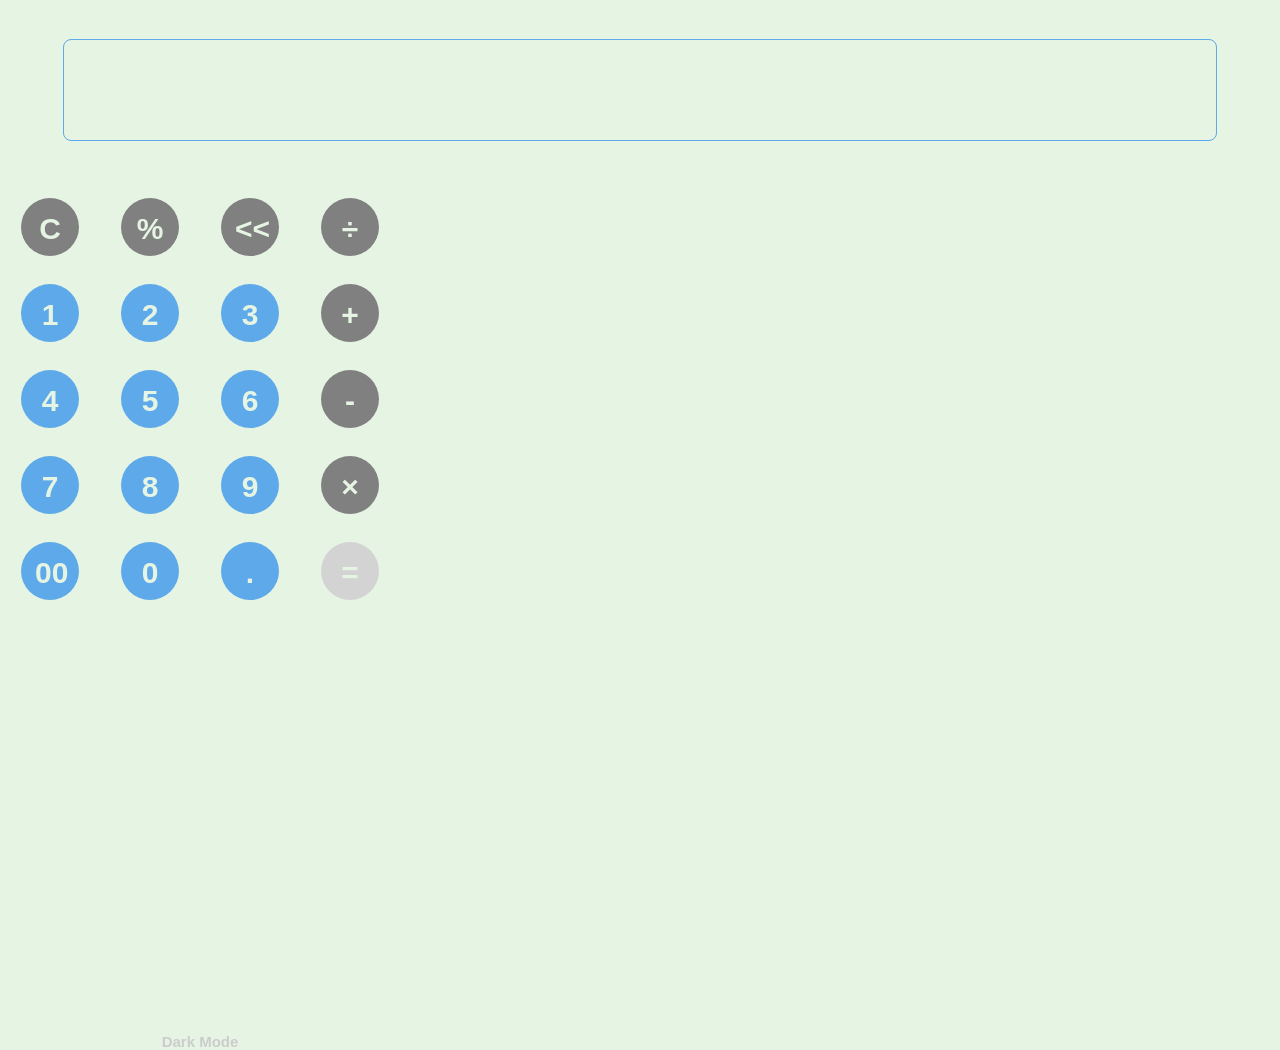
<file: index.html>
<!doctype html>
<html>

<head>
  <meta name="viewport" content="width=device-width, initial-scale=1">
  <meta charset="UTF-8">
  <meta name="theme-color" content="#003F91">
  <link rel="stylesheet" href="style.css">
</head>

<body>
<div class="main">
  <div class="input-cntr">
    <div class="input">
      <p id="input"></p>
    </div>
  </div>
  <div id="center">
    <div class="row">
      <div class="but spc" id="switched" onclick="removeInput(1)">
        C
      </div>
      <div class="but spc" id="cntr" onclick="addToInput('%')">
        %
      </div>
      <div class="but spc" onclick="removeInput(0)">
        &lt;&lt;
      </div>
      <div class="but spc" onclick="addToInput('÷')">
        ÷
      </div>
    </div>
    <div class="row">
      <div class="but" id="switched" onclick="addToInput('1')">
        1
      </div>
      <div class="but" id="cntr" onclick="addToInput('2')">
        2
      </div>
      <div class="but" onclick="addToInput('3')">
        3
      </div>
      <div class="but spc" onclick="addToInput('+')">
        +
      </div>
    </div>
    <div class="row">
      <div class="but" id="switched" onclick="addToInput('4')">
        4
      </div>
      <div class="but" id="cntr" onclick="addToInput('5')">
        5
      </div>
      <div class="but" onclick="addToInput('6')">
        6
      </div>
      <div class="but spc" onclick="addToInput('-')">
        -
      </div>
    </div>
    <div class="row">
      <div class="but" id="switched" onclick="addToInput('7')">
        7
      </div>
      <div class="but" id="cntr" onclick="addToInput('8')">
        8
      </div>
      <div class="but" onclick="addToInput('9')">
        9
      </div>
      <div class="but spc" onclick="addToInput('×')">
        ×
      </div>
    </div>
    <div class="row row-last">
      <div class="but" id="switched" onclick="addToInput('00')">
        00
      </div>
      <div class="but" id="cntr" onclick="addToInput('0')">
        0
      </div>
      <div class="but" onclick="addToInput('.')">
        .
      </div>
      <div class="but btn" onclick="addToInput('=')">
        =
      </div>
    </div>
    <h6 onclick="colored()" id="dark">Dark Mode</h6>
  </div>
</div>
<script type="text/javascript" src="main.js"></script>
</body>

</html>
</file>
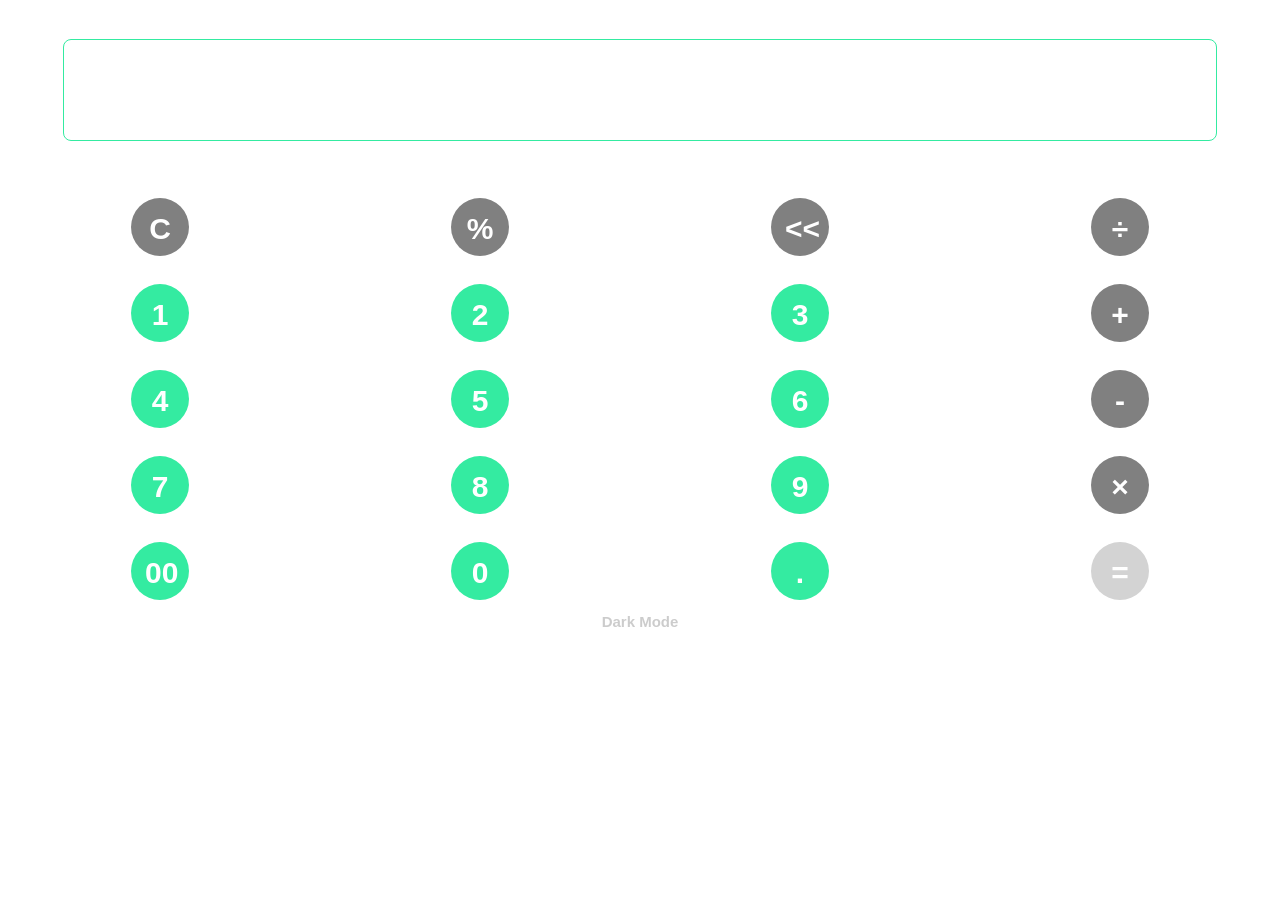
<file: Calculator.html>
<!doctype html>
<html> 
 <head> 
  <meta name="viewport" content="width=device-width, initial-scale=1"> 
 <style type="text/css" id="dcoder_stylesheet">body{background:#ffffff;margin:0;padding:0;font-family: sans-serif;}


.but{
  color:#ffffff;
  width:30px;
  padding:14px;
  font-size:30px;
  font-weight:600;
  border-radius: 50px;
  height:30px;
  z-index:4;
  }
  
  
  .but{background: #34eba1;}
  .input-cntr{border: 1.5px solid #34eba1;}
  p{color: #34eba1;}
  
  .btn{background: lightgrey;}
  .spc{background: grey;}
  
  
  h6{position:absolute; bottom: -10.5%;font-size:15px;
  color: #cccccc; left: 50%;
  transform: translate(-50%, -50%);}
  
  .input-cntr{position:absolute; width:90%; height:100px; 
  top:10%;left:50%; align-items:center;
  justify-content:center;text-align:right;
  transform:translate(-50%,-50%);border-radius:8px;}
  
  .input{width:100%; height:40px;margin-bottom:10px;}
  
  p{font-size:70px;font-weight:bold;
  line-height:0;margin-right:20px;}
  
    
  #center{z-index:0;position:absolute;width:100%;top:22%;}
  
  .row-last{margin-bottom:0px;}
  
  .row{display:flex;align-items:center;
  justify-content:space-around;text-align:center;margin-bottom:28px;}</style></head> 
 <body id="body"> 
  <div class="input-cntr"> 
   <div class="input"> 
    <p id="input"></p> 
   </div> 
  </div> 
  <div id="center"> 
   <div class="row"> 
    <div class="but spc" id="switched" onclick="removeInput(1)">
      C 
    </div> 
    <div class="but spc" id="cntr" onclick="addToInput('%')">
      % 
    </div> 
    <div class="but spc" onclick="removeInput(0)">
      &lt;&lt; 
    </div> 
    <div class="but spc" onclick="addToInput('÷')">
      ÷ 
    </div> 
   </div> 
   <div class="row"> 
    <div class="but" id="switched" onclick="addToInput('1')">
      1 
    </div> 
    <div class="but" id="cntr" onclick="addToInput('2')">
      2 
    </div> 
    <div class="but" onclick="addToInput('3')">
      3 
    </div> 
    <div class="but spc" onclick="addToInput('+')">
      + 
    </div> 
   </div> 
   <div class="row"> 
    <div class="but" id="switched" onclick="addToInput('4')">
      4 
    </div> 
    <div class="but" id="cntr" onclick="addToInput('5')">
      5 
    </div> 
    <div class="but" onclick="addToInput('6')">
      6 
    </div> 
    <div class="but spc" onclick="addToInput('-')">
      - 
    </div> 
   </div> 
   <div class="row"> 
    <div class="but" id="switched" onclick="addToInput('7')">
      7 
    </div> 
    <div class="but" id="cntr" onclick="addToInput('8')">
      8 
    </div> 
    <div class="but" onclick="addToInput('9')">
      9 
    </div> 
    <div class="but spc" onclick="addToInput('×')">
      × 
    </div> 
   </div> 
   <div class="row row-last"> 
    <div class="but" id="switched" onclick="addToInput('00')">
      00 
    </div> 
    <div class="but" id="cntr" onclick="addToInput('0')">
      0 
    </div> 
    <div class="but" onclick="addToInput('.')">
      . 
    </div> 
    <div class="but btn" onclick="addToInput('=')">
      = 
    </div> 
   </div> 
   <h6 onclick="colored()" id="dark">Dark Mode</h6> 
  </div> 
 
<script type="text/javascript" id="dcoder_script">var a = document.getElementById('input');
var d = document.getElementById("dark");
var q = document.getElementsByClassName('but');
var temp;
var cn = 0;

function addToInput(x){
  checkLength();
  if(x == '='){
    if(a.innerHTML.includes('×')){
      temp = a.innerHTML.replace("×","*");
      a.innerHTML = eval(temp);
    }
    else if(a.innerHTML.includes('÷')){
      temp = a.innerHTML.replace("÷","/");
      a.innerHTML = eval(temp);
    }
    else{a.innerHTML = eval(a.innerHTML);}
  }
  else if(a.innerHTML.length > 18){
    //do Nothing
  }
  else{
  a.innerHTML += x;
  }
}

function removeInput(i){
  checkLength();
  if(i == 1){a.innerHTML = '';}
  else{a.innerHTML = a.innerHTML.slice(0,-1);}
}

function checkLength(){
  if(a.innerHTML.length > 8 && a.innerHTML.length <= 12){
    a.style.fontSize = "50px";
  }
  else if(a.innerHTML.length > 12){
    a.style.fontSize = "30px";
  }
  else{a.style.fontSize = "70px";}
}

function colored(){
  var bod = document.getElementById("body");
  if(cn % 2 == 0){
    bod.style.background = "#222222";
    d.innerHTML = d.innerHTML.replace("Dark", "Light");
    for (var n = 0; n < q.length; n++) {
      q[n].style.color = "#222222"; 
    }

  }
  else{
    bod.style.background = "#ffffff";
    d.innerHTML = d.innerHTML.replace("Light", "Dark");
    for (var w = 0; w < q.length; w++) {
      q[w].style.color = "#ffffff"; 
    }
  }
  cn++;
}</script></body></html>
</file>
<file: style.css>
*{
  user-select: none;
  -moz-user-select: none;
  -webkit-user-select: none;
}

body {
  background: #E5F4E3;
  margin: 0;
  padding: 0;
  font-family: sans-serif;
}

.but {
  color: #E5F4E3;
  width: 30px;
  padding: 14px;
  font-size: 30px;
  font-weight: 600;
  border-radius: 50px;
  height: 30px;
  z-index: 4;
  background: #5DA9E9;
  cursor: pointer;
}

.btn {
  background: lightgrey;
}

.spc {
  background: grey;
}


h6 {
  position: absolute;
  bottom: -10.5%;
  font-size: 15px;
  color: #cccccc;
  left: 50%;
  transform: translate(-50%, -50%);
}

.input-cntr {
  border: 1.5px solid #5DA9E9;
  position: absolute;
  width: 90%;
  height: 100px;
  top: 10%;
  left: 50%;
  align-items: center;
  justify-content: center;
  text-align: right;
  transform: translate(-50%, -50%);
  border-radius: 8px;
}

.input {
  width: 100%;
  height: 40px;
  margin-top: 10px;
  margin-bottom: 10px;
}

p {
  color: #5DA9E9;
  font-size: 70px;
  font-weight: bold;
  line-height: 0;
  margin-right: 20px;
}


#center {
  z-index: 0;
  position: absolute;
  top: 22%;
  width: 100%;
  height: 90%
}

.row-last {
  /*margin-bottom: 0px;*/
}

.row {
  display: flex;
  align-items: center;
  justify-content: space-around;
  text-align: center;
  margin-bottom: 28px;
}

#dark{
  cursor: pointer;
}

@media (min-width: 400px) {
  #center {
    width: 400px;
  }
}
</file>
